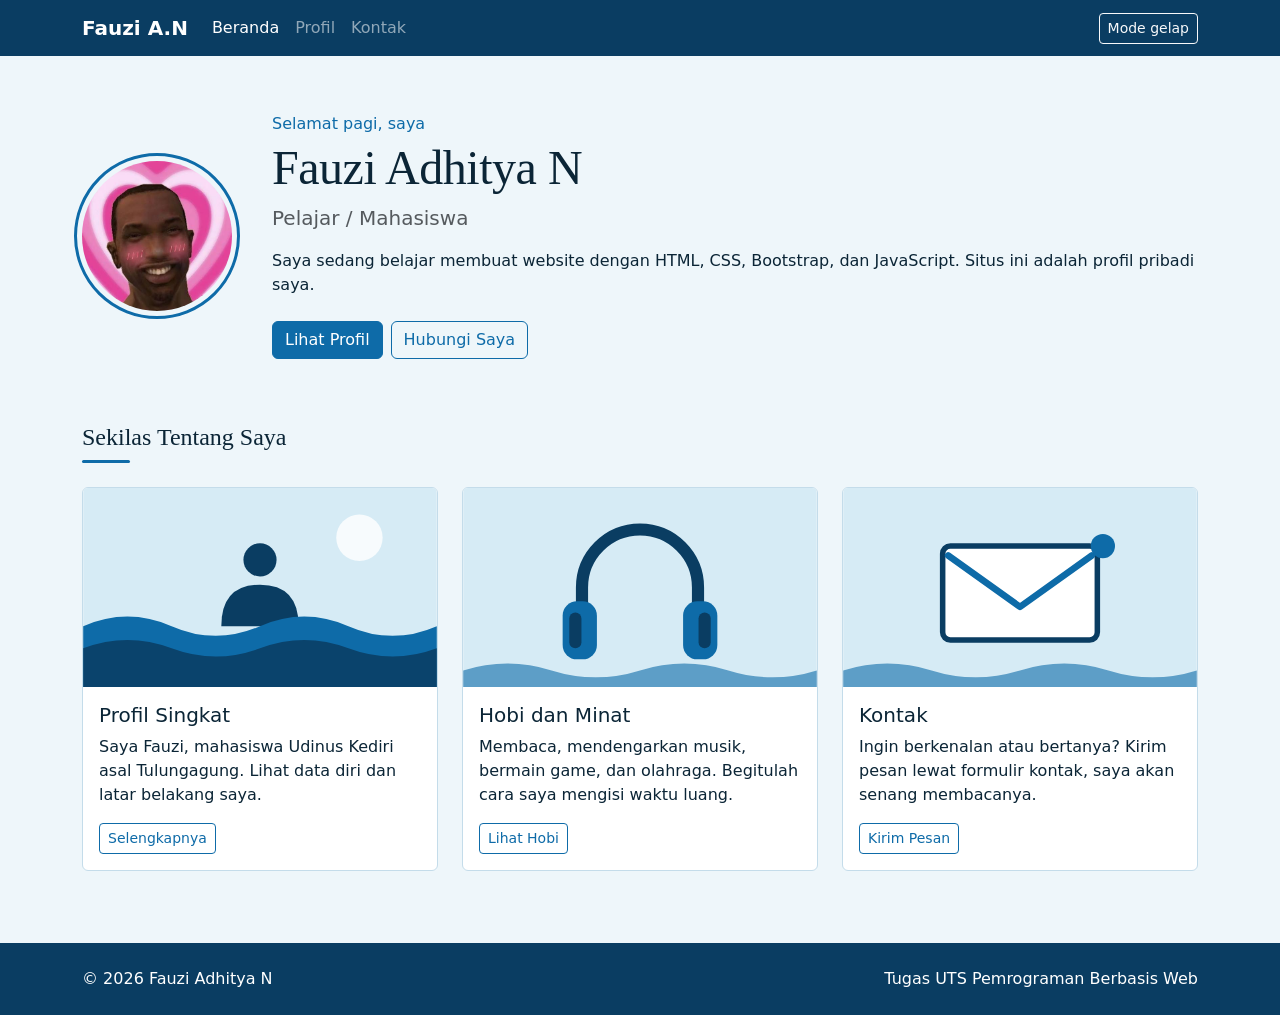
<file: F11.2025.00185_Fauzi_adhitya_nugraha_UTS_PBW/index.html>
<!DOCTYPE html>
<html lang="id" data-bs-theme="light">
<head>
  <meta charset="UTF-8">
  <meta name="viewport" content="width=device-width, initial-scale=1.0">
  <title>Beranda - Fauzi Adhitya N</title>
  <link href="https://cdn.jsdelivr.net/npm/bootstrap@5.3.3/dist/css/bootstrap.min.css" rel="stylesheet">
  <link rel="stylesheet" href="css/style.css">
</head>
<body>

  <nav class="navbar navbar-expand-md navbar-laut sticky-top" data-bs-theme="dark">
    <div class="container">
      <a class="navbar-brand fw-bold" href="index.html">Fauzi A.N</a>
      <button class="navbar-toggler" type="button" data-bs-toggle="collapse"
              data-bs-target="#menuUtama" aria-controls="menuUtama"
              aria-expanded="false" aria-label="Buka menu">
        <span class="navbar-toggler-icon"></span>
      </button>
      <div class="collapse navbar-collapse" id="menuUtama">
        <ul class="navbar-nav me-auto mb-2 mb-md-0">
          <li class="nav-item"><a class="nav-link active" aria-current="page" href="index.html">Beranda</a></li>
          <li class="nav-item"><a class="nav-link" href="profil.html">Profil</a></li>
          <li class="nav-item"><a class="nav-link" href="kontak.html">Kontak</a></li>
        </ul>
        <button type="button" id="tema" class="btn btn-outline-light btn-sm">Mode gelap</button>
      </div>
    </div>
  </nav>

  <header class="container">
    <div class="hero">
      <img src="img/pp ucok.jpeg" alt="Foto Fauzi Adhitya N" class="foto">
      <div>
        <p class="sapaan" id="sapaan">Halo, saya</p>
        <h1>Fauzi Adhitya N</h1>
        <p class="text-body-secondary fs-5 mb-3">Pelajar / Mahasiswa</p>
        <p class="mb-4">
          Saya sedang belajar membuat website dengan HTML, CSS, Bootstrap, dan
          JavaScript. Situs ini adalah profil pribadi saya.
        </p>
        <div class="d-flex flex-wrap gap-2 tombol-hero">
          <a href="profil.html" class="btn btn-primary">Lihat Profil</a>
          <a href="kontak.html" class="btn btn-outline-primary">Hubungi Saya</a>
        </div>
      </div>
    </div>
  </header>

  <main class="container">
    <section class="py-4">
      <h2 class="judul-bagian mb-4">Sekilas Tentang Saya</h2>
      <div class="row g-4">

        <div class="col-12 col-md-4">
          <div class="card h-100">
            <img src="img/kartu-profil.svg" class="card-img-top" alt="Ilustrasi siluet seseorang di atas ombak">
            <div class="card-body d-flex flex-column">
              <h3 class="card-title h5">Profil Singkat</h3>
              <p class="card-text">
                Saya Fauzi, mahasiswa Udinus Kediri asal Tulungagung.
                Lihat data diri dan latar belakang saya.
              </p>
              <a href="profil.html" class="btn btn-sm btn-outline-primary mt-auto align-self-start">Selengkapnya</a>
            </div>
          </div>
        </div>

        <div class="col-12 col-md-4">
          <div class="card h-100">
            <img src="img/kartu-hobi.svg" class="card-img-top" alt="Ilustrasi headphone">
            <div class="card-body d-flex flex-column">
              <h3 class="card-title h5">Hobi dan Minat</h3>
              <p class="card-text">
                Membaca, mendengarkan musik, bermain game, dan olahraga.
                Begitulah cara saya mengisi waktu luang.
              </p>
              <a href="profil.html#hobi" class="btn btn-sm btn-outline-primary mt-auto align-self-start">Lihat Hobi</a>
            </div>
          </div>
        </div>

        <div class="col-12 col-md-4">
          <div class="card h-100">
            <img src="img/kartu-kontak.svg" class="card-img-top" alt="Ilustrasi amplop surat">
            <div class="card-body d-flex flex-column">
              <h3 class="card-title h5">Kontak</h3>
              <p class="card-text">
                Ingin berkenalan atau bertanya? Kirim pesan lewat formulir
                kontak, saya akan senang membacanya.
              </p>
              <a href="kontak.html" class="btn btn-sm btn-outline-primary mt-auto align-self-start">Kirim Pesan</a>
            </div>
          </div>
        </div>

      </div>
    </section>
  </main>

  <footer class="footer-laut mt-5 py-4">
    <div class="container footer-isi">
      <p class="mb-0">&copy; 2026 Fauzi Adhitya N</p>
      <p class="mb-0">Tugas UTS Pemrograman Berbasis Web</p>
    </div>
  </footer>

  <script src="https://cdn.jsdelivr.net/npm/bootstrap@5.3.3/dist/js/bootstrap.bundle.min.js"></script>
  <script src="js/script.js"></script>
</body>
</html>
</file>
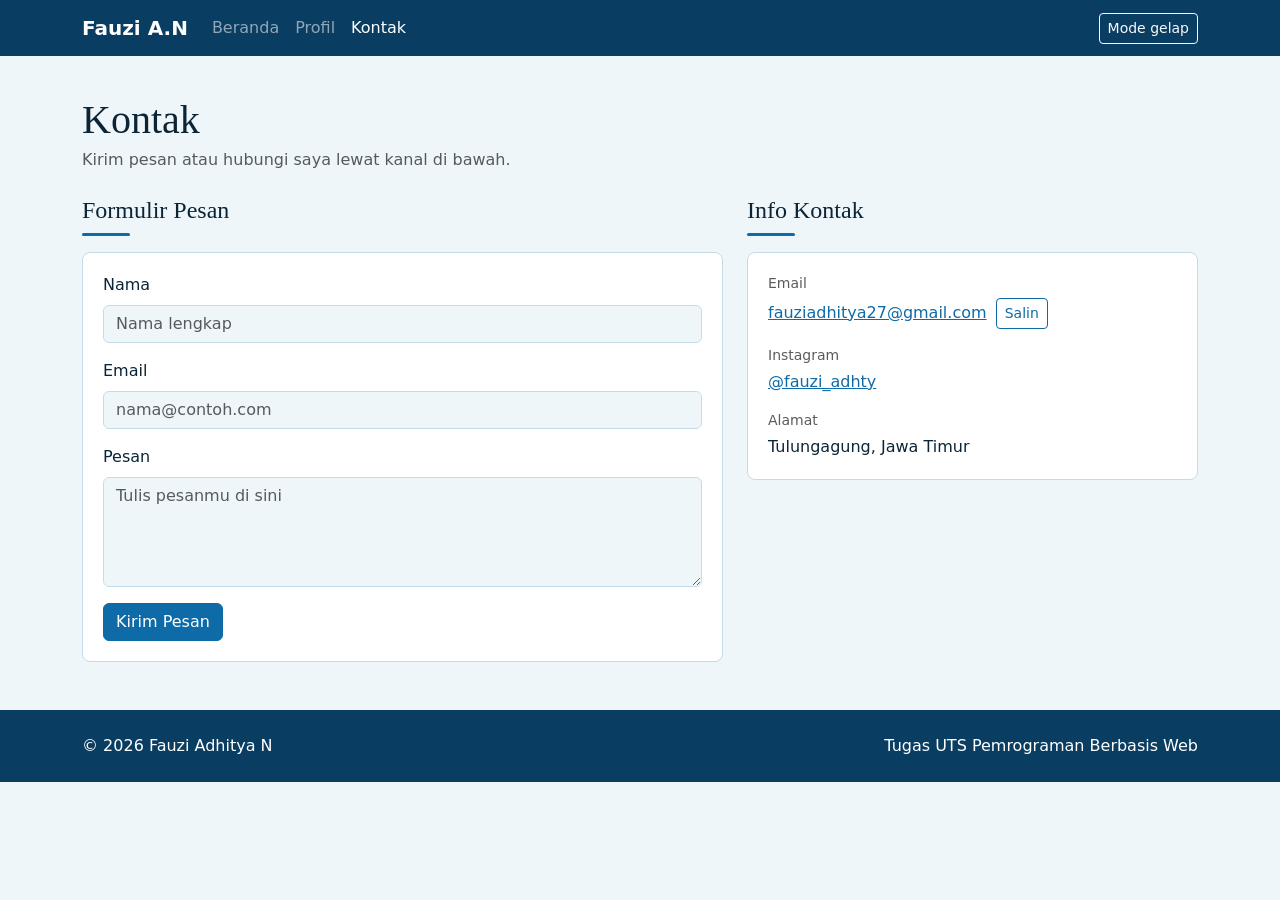
<file: F11.2025.00185_Fauzi_adhitya_nugraha_UTS_PBW/kontak.html>
<!DOCTYPE html>
<html lang="id" data-bs-theme="light">
<head>
  <meta charset="UTF-8">
  <meta name="viewport" content="width=device-width, initial-scale=1.0">
  <title>Kontak - Fauzi Adhitya N</title>
  <link href="https://cdn.jsdelivr.net/npm/bootstrap@5.3.3/dist/css/bootstrap.min.css" rel="stylesheet">
  <link rel="stylesheet" href="css/style.css">
</head>
<body>

  <nav class="navbar navbar-expand-md navbar-laut sticky-top" data-bs-theme="dark">
    <div class="container">
      <a class="navbar-brand fw-bold" href="index.html">Fauzi A.N</a>
      <button class="navbar-toggler" type="button" data-bs-toggle="collapse"
              data-bs-target="#menuUtama" aria-controls="menuUtama"
              aria-expanded="false" aria-label="Buka menu">
        <span class="navbar-toggler-icon"></span>
      </button>
      <div class="collapse navbar-collapse" id="menuUtama">
        <ul class="navbar-nav me-auto mb-2 mb-md-0">
          <li class="nav-item"><a class="nav-link" href="index.html">Beranda</a></li>
          <li class="nav-item"><a class="nav-link" href="profil.html">Profil</a></li>
          <li class="nav-item"><a class="nav-link active" aria-current="page" href="kontak.html">Kontak</a></li>
        </ul>
        <button type="button" id="tema" class="btn btn-outline-light btn-sm">Mode gelap</button>
      </div>
    </div>
  </nav>

  <main class="container">

    <h1 class="judul-halaman">Kontak</h1>
    <p class="text-body-secondary mb-4">Kirim pesan atau hubungi saya lewat kanal di bawah.</p>

    <div class="row g-4">

      <section class="col-12 col-lg-7">
        <h2 class="judul-bagian mb-3">Formulir Pesan</h2>
        <div class="panel">
          <form id="formKontak" novalidate>

            <div class="mb-3">
              <label for="nama" class="form-label">Nama</label>
              <input type="text" class="form-control" id="nama" placeholder="Nama lengkap">
              <div class="invalid-feedback" id="errNama"></div>
            </div>

            <div class="mb-3">
              <label for="email" class="form-label">Email</label>
              <input type="email" class="form-control" id="email" placeholder="nama@contoh.com">
              <div class="invalid-feedback" id="errEmail"></div>
            </div>

            <div class="mb-3">
              <label for="pesan" class="form-label">Pesan</label>
              <textarea class="form-control" id="pesan" rows="4" placeholder="Tulis pesanmu di sini"></textarea>
              <div class="invalid-feedback" id="errPesan"></div>
            </div>

            <button type="submit" class="btn btn-primary">Kirim Pesan</button>
          </form>
        </div>

        <div id="hasil" class="panel mt-4 d-none" aria-live="polite">
          <h3 class="h5 mb-3">Ringkasan Pesan</h3>
          <dl class="row mb-0">
            <dt class="col-sm-3">Nama</dt>
            <dd class="col-sm-9 text-break" id="hasilNama"></dd>
            <dt class="col-sm-3">Email</dt>
            <dd class="col-sm-9 text-break" id="hasilEmail"></dd>
            <dt class="col-sm-3">Pesan</dt>
            <dd class="col-sm-9 text-break mb-0" id="hasilPesan"></dd>
          </dl>
        </div>
      </section>

      <section class="col-12 col-lg-5">
        <h2 class="judul-bagian mb-3">Info Kontak</h2>
        <div class="panel">
          <p class="mb-1 text-body-secondary small">Email</p>
          <p class="text-break">
            <a href="mailto:fauziadhitya27@gmail.com">fauziadhitya27@gmail.com</a>
            <button type="button" id="salin" class="btn btn-outline-primary btn-sm ms-1">Salin</button>
          </p>

          <p class="mb-1 text-body-secondary small">Instagram</p>
          <p>
            <a href="https://www.instagram.com/fauzi_adhty/" target="_blank" rel="noopener">@fauzi_adhty</a>
          </p>

          <p class="mb-1 text-body-secondary small">Alamat</p>
          <p class="mb-0">Tulungagung, Jawa Timur</p>
        </div>
      </section>

    </div>

  </main>

  <footer class="footer-laut mt-5 py-4">
    <div class="container footer-isi">
      <p class="mb-0">&copy; 2026 Fauzi Adhitya N</p>
      <p class="mb-0">Tugas UTS Pemrograman Berbasis Web</p>
    </div>
  </footer>

  <script src="https://cdn.jsdelivr.net/npm/bootstrap@5.3.3/dist/js/bootstrap.bundle.min.js"></script>
  <script src="js/script.js"></script>
</body>
</html>
</file>
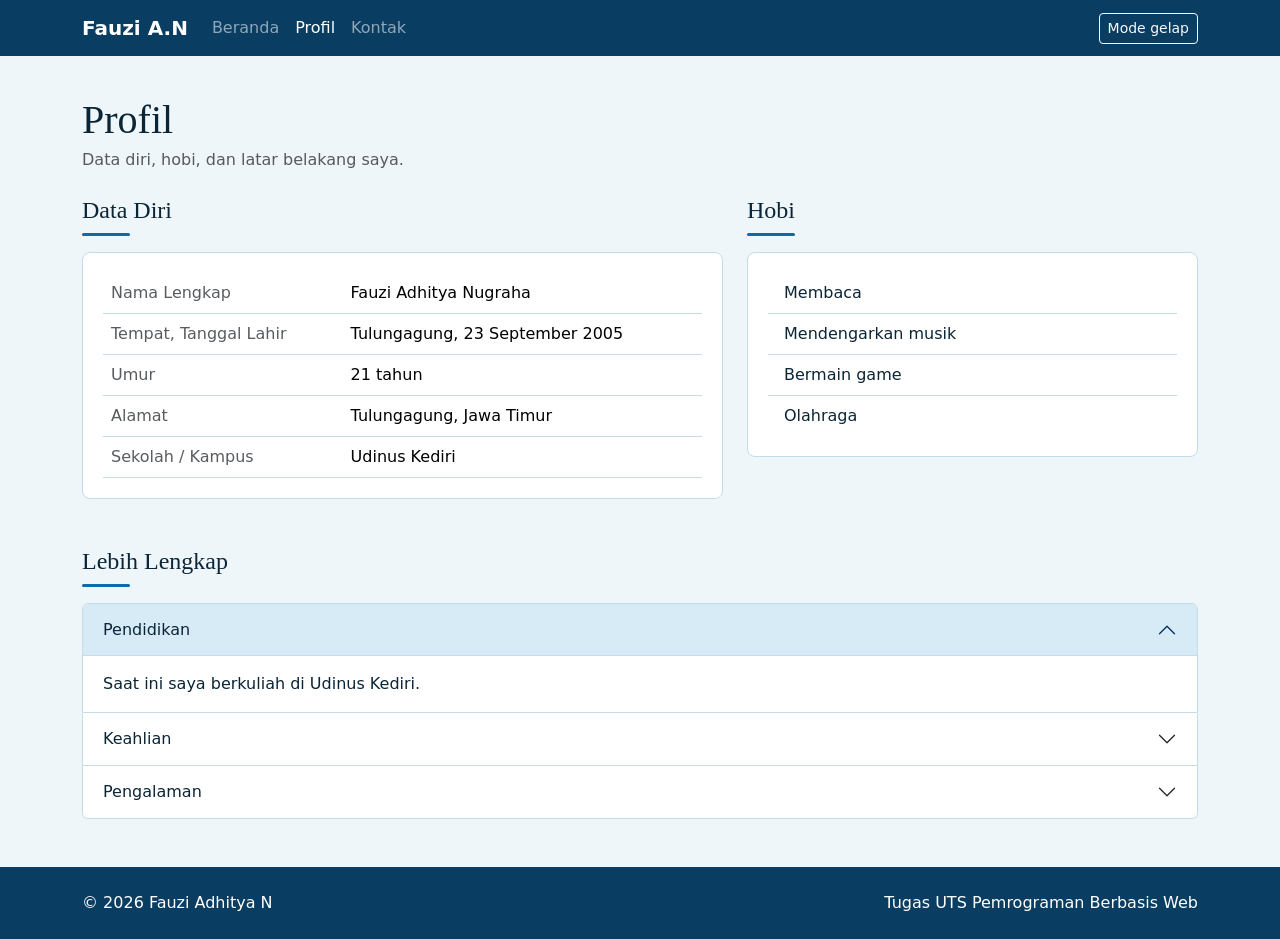
<file: F11.2025.00185_Fauzi_adhitya_nugraha_UTS_PBW/profil.html>
<!DOCTYPE html>
<html lang="id" data-bs-theme="light">
<head>
  <meta charset="UTF-8">
  <meta name="viewport" content="width=device-width, initial-scale=1.0">
  <title>Profil - Fauzi Adhitya N</title>
  <link href="https://cdn.jsdelivr.net/npm/bootstrap@5.3.3/dist/css/bootstrap.min.css" rel="stylesheet">
  <link rel="stylesheet" href="css/style.css">
</head>
<body>

  <nav class="navbar navbar-expand-md navbar-laut sticky-top" data-bs-theme="dark">
    <div class="container">
      <a class="navbar-brand fw-bold" href="index.html">Fauzi A.N</a>
      <button class="navbar-toggler" type="button" data-bs-toggle="collapse"
              data-bs-target="#menuUtama" aria-controls="menuUtama"
              aria-expanded="false" aria-label="Buka menu">
        <span class="navbar-toggler-icon"></span>
      </button>
      <div class="collapse navbar-collapse" id="menuUtama">
        <ul class="navbar-nav me-auto mb-2 mb-md-0">
          <li class="nav-item"><a class="nav-link" href="index.html">Beranda</a></li>
          <li class="nav-item"><a class="nav-link active" aria-current="page" href="profil.html">Profil</a></li>
          <li class="nav-item"><a class="nav-link" href="kontak.html">Kontak</a></li>
        </ul>
        <button type="button" id="tema" class="btn btn-outline-light btn-sm">Mode gelap</button>
      </div>
    </div>
  </nav>

  <main class="container">

    <h1 class="judul-halaman">Profil</h1>
    <p class="text-body-secondary mb-4">Data diri, hobi, dan latar belakang saya.</p>

    <div class="row g-4">

      <section class="col-12 col-lg-7">
        <h2 class="judul-bagian mb-3">Data Diri</h2>
        <div class="panel">
          <div class="table-responsive">
            <table class="table mb-0">
              <tbody>
                <tr>
                  <th scope="row">Nama Lengkap</th>
                  <td>Fauzi Adhitya Nugraha</td>
                </tr>
                <tr>
                  <th scope="row">Tempat, Tanggal Lahir</th>
                  <td>Tulungagung, 23 September 2005</td>
                </tr>
                <tr>
                  <th scope="row">Umur</th>
                  <td id="umur">-</td>
                </tr>
                <tr>
                  <th scope="row">Alamat</th>
                  <td>Tulungagung, Jawa Timur</td>
                </tr>
                <tr>
                  <th scope="row">Sekolah / Kampus</th>
                  <td>Udinus Kediri</td>
                </tr>
              </tbody>
            </table>
          </div>
        </div>
      </section>

      <section class="col-12 col-lg-5" id="hobi">
        <h2 class="judul-bagian mb-3">Hobi</h2>
        <div class="panel">
          <ul class="list-group list-group-flush">
            <li class="list-group-item">Membaca</li>
            <li class="list-group-item">Mendengarkan musik</li>
            <li class="list-group-item">Bermain game</li>
            <li class="list-group-item">Olahraga</li>
          </ul>
        </div>
      </section>

    </div>

    <section class="mt-5">
      <h2 class="judul-bagian mb-3">Lebih Lengkap</h2>
      <div class="accordion" id="accordionProfil">

        <div class="accordion-item">
          <h3 class="accordion-header">
            <button class="accordion-button" type="button" data-bs-toggle="collapse"
                    data-bs-target="#itemPendidikan" aria-expanded="true" aria-controls="itemPendidikan">
              Pendidikan
            </button>
          </h3>
          <div id="itemPendidikan" class="accordion-collapse collapse show" data-bs-parent="#accordionProfil">
            <div class="accordion-body">
              Saat ini saya berkuliah di Udinus Kediri.
            </div>
          </div>
        </div>

        <div class="accordion-item">
          <h3 class="accordion-header">
            <button class="accordion-button collapsed" type="button" data-bs-toggle="collapse"
                    data-bs-target="#itemKeahlian" aria-expanded="false" aria-controls="itemKeahlian">
              Keahlian
            </button>
          </h3>
          <div id="itemKeahlian" class="accordion-collapse collapse" data-bs-parent="#accordionProfil">
            <div class="accordion-body">
              Saya sedang belajar HTML, CSS, JavaScript, dan Bootstrap untuk membuat
              website statis yang responsif.
            </div>
          </div>
        </div>

        <div class="accordion-item">
          <h3 class="accordion-header">
            <button class="accordion-button collapsed" type="button" data-bs-toggle="collapse"
                    data-bs-target="#itemPengalaman" aria-expanded="false" aria-controls="itemPengalaman">
              Pengalaman
            </button>
          </h3>
          <div id="itemPengalaman" class="accordion-collapse collapse" data-bs-parent="#accordionProfil">
            <div class="accordion-body">
              Proyek website profil pribadi ini, yang dikerjakan sebagai tugas UTS
              mata kuliah Pemrograman Berbasis Web.
            </div>
          </div>
        </div>

      </div>
    </section>

  </main>

  <footer class="footer-laut mt-5 py-4">
    <div class="container footer-isi">
      <p class="mb-0">&copy; 2026 Fauzi Adhitya N</p>
      <p class="mb-0">Tugas UTS Pemrograman Berbasis Web</p>
    </div>
  </footer>

  <script src="https://cdn.jsdelivr.net/npm/bootstrap@5.3.3/dist/js/bootstrap.bundle.min.js"></script>
  <script src="js/script.js"></script>
</body>
</html>
</file>
<file: F11.2025.00185_Fauzi_adhitya_nugraha_UTS_PBW/css/style.css>
*::after {
  box-sizing: border-box;
}

:root,
[data-bs-theme="light"] {
  --laut-tua: #0a3d62;
  --laut: #0e6ba8;
  --laut-muda: #d6ebf5;
  --tombol: #0e6ba8;
  --tombol-hover: #0a3d62;
  --di-atas-laut: #ffffff;
  --permukaan: #ffffff;

  --bs-body-bg: #eef6fa;
  --bs-body-color: #0b2536;
  --bs-border-color: #c4dcea;
  --bs-link-color: #0e6ba8;
  --bs-link-color-rgb: 14, 107, 168;
  --bs-link-hover-color: #0a3d62;
  --bs-link-hover-color-rgb: 10, 61, 98;
}

[data-bs-theme="dark"] {
  --laut-tua: #0a3d62;
  --laut: #4db3e6;
  --laut-muda: #12384f;
  --tombol: #0e6ba8;
  --tombol-hover: #1a86c7;
  --di-atas-laut: #071a26;
  --permukaan: #0d2a3d;

  --bs-body-bg: #071a26;
  --bs-body-color: #e3f1f7;
  --bs-border-color: #1d4660;
  --bs-link-color: #6cc3ee;
  --bs-link-color-rgb: 108, 195, 238;
  --bs-link-hover-color: #a6dcf6;
  --bs-link-hover-color-rgb: 166, 220, 246;
}

body {
  transition: background-color 0.25s, color 0.25s;
}


.navbar-laut {
  background-color: var(--laut-tua);
}

.btn-primary {
  --bs-btn-color: #ffffff;
  --bs-btn-bg: var(--tombol);
  --bs-btn-border-color: var(--tombol);
  --bs-btn-hover-color: #ffffff;
  --bs-btn-hover-bg: var(--tombol-hover);
  --bs-btn-hover-border-color: var(--tombol-hover);
  --bs-btn-active-color: #ffffff;
  --bs-btn-active-bg: var(--tombol-hover);
  --bs-btn-active-border-color: var(--tombol-hover);
}

.btn-outline-primary {
  --bs-btn-color: var(--laut);
  --bs-btn-border-color: var(--laut);
  --bs-btn-hover-color: var(--di-atas-laut);
  --bs-btn-hover-bg: var(--laut);
  --bs-btn-hover-border-color: var(--laut);
  --bs-btn-active-color: var(--di-atas-laut);
  --bs-btn-active-bg: var(--laut);
  --bs-btn-active-border-color: var(--laut);
}

.hero {
  display: flex;
  align-items: center;
  gap: 2.5rem;
  padding: 3.5rem 0 2.5rem;
}

.hero .foto {
  width: 150px;
  height: 150px;
  border-radius: 50%;
  object-fit: cover;
  flex-shrink: 0;
  outline: 3px solid var(--laut);
  outline-offset: 5px;
}

.sapaan {
  color: var(--laut);
  font-weight: 500;
  margin-bottom: 0.25rem;
}

.hero h1,
.judul-halaman,
.judul-bagian {
  font-family: Georgia, "Times New Roman", serif;
}

.hero h1 {
  font-size: clamp(2rem, 5vw, 3rem);
  line-height: 1.15;
  letter-spacing: -0.01em;
}


.judul-halaman {
  padding-top: 2.5rem;
  margin-bottom: 0.25rem;
}

.judul-bagian {
  font-size: 1.5rem;
}

.judul-bagian::after {
  content: "";
  display: block;
  width: 48px;
  height: 3px;
  margin-top: 0.5rem;
  background-color: var(--laut);
  border-radius: 2px;
}

.card {
  --bs-card-bg: var(--permukaan);
  --bs-card-border-color: var(--bs-border-color);
  transition: border-color 0.2s;
}

.card:hover {
  border-color: var(--laut);
}

.card-img-top {
  aspect-ratio: 16 / 9;
  object-fit: cover;
}

.panel {
  background-color: var(--permukaan);
  border: 1px solid var(--bs-border-color);
  border-radius: 0.5rem;
  padding: 1.25rem;
}

.table {
  --bs-table-bg: transparent;
  --bs-table-border-color: var(--bs-border-color);
}

.table th {
  width: 40%;
  font-weight: 500;
  color: var(--bs-secondary-color);
}

.list-group {
  --bs-list-group-bg: transparent;
  --bs-list-group-border-color: var(--bs-border-color);
}

.accordion {
  --bs-accordion-bg: var(--permukaan);
  --bs-accordion-border-color: var(--bs-border-color);
  --bs-accordion-btn-bg: var(--permukaan);
  --bs-accordion-active-bg: var(--laut-muda);
  --bs-accordion-active-color: var(--bs-body-color);
  --bs-accordion-btn-focus-box-shadow: 0 0 0 0.2rem rgba(14, 107, 168, 0.25);
}
.footer-laut {
  background-color: var(--laut-tua);
  color: #ffffff;
}

.footer-isi {
  display: flex;
  justify-content: space-between;
  gap: 0.5rem;
}

@media (max-width: 767.98px) {
  .hero {
    flex-direction: column;
    text-align: center;
    gap: 1.75rem;
    padding: 2.5rem 0 2rem;
  }

  .tombol-hero {
    justify-content: center;
  }

  .footer-isi {
    flex-direction: column;
    text-align: center;
  }
}
</file>
